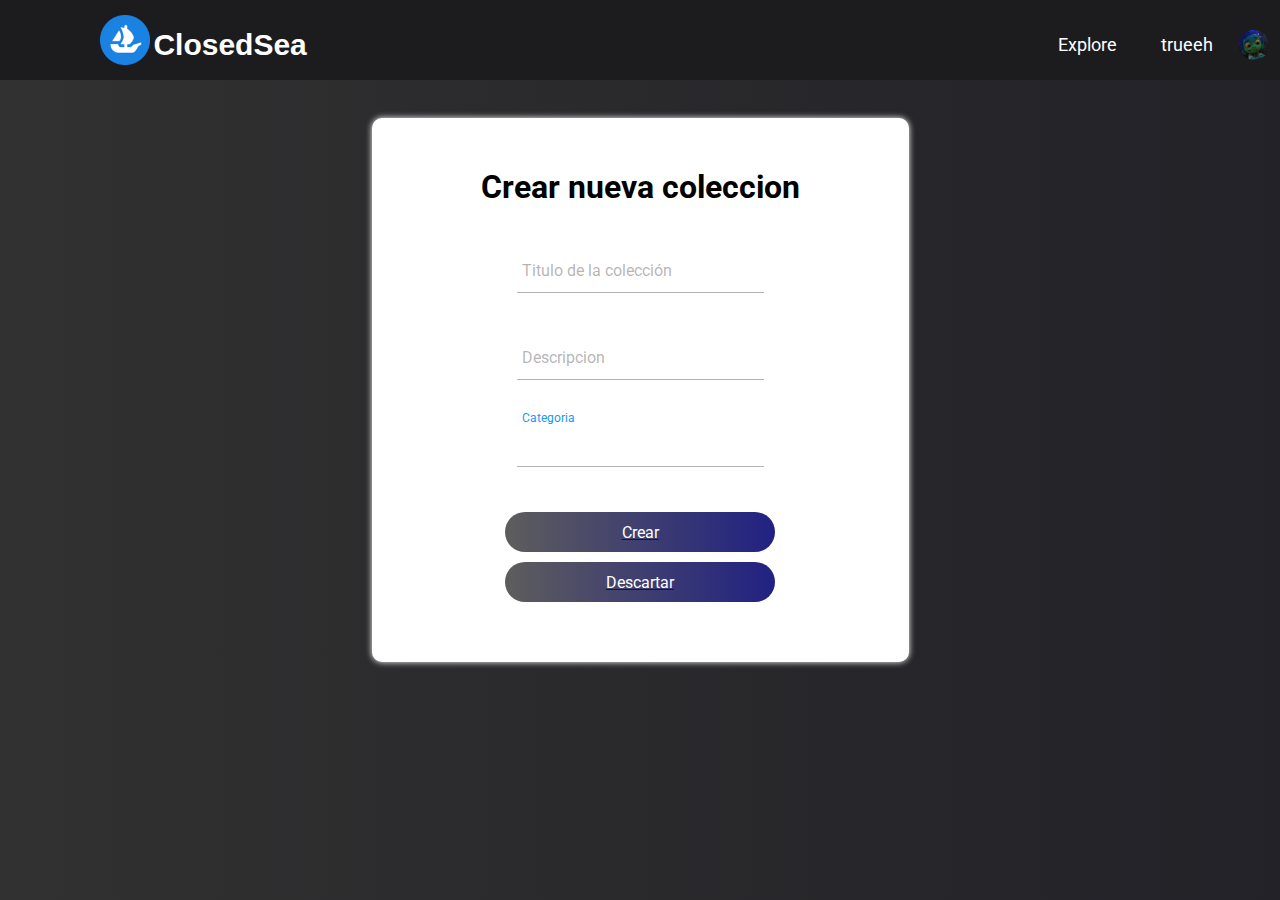
<file: src/main/webapp/create-collection.html>
<!DOCTYPE html>
<!-- Declaration of language and apis to be used in html -->
<html lang="en">
<head>
    <meta charset="UTF-8">
    <meta name="viewport" content="width=device-width, initial-scale=1.0">
    <title>ClosedSea</title>
    <link rel="stylesheet" href="css/create-collection.css">
    <link href="https://fonts.googleapis.com/css?family=Roboto:300,400,500,700&display=swap" rel="stylesheet">
</head>
<body>
<!-- Header declaration with css file --->
<header class="header">
    <!--NavBar declaration and functions-->
    <nav class="nav">
        <!-- Navbar logo and avatar logo --->
        <img src="./Resources/closedsea%20favicon.png" class="favicon">
        <img src="./Resources/UserAvatar.png" class="nav-avatar">
        <!-- Navbar text logo --->
        <a href="indexArtista.html" class="logo nav-link">ClosedSea</a>
        <!-- Navbar made with an ordered list and within that list an unordered list --->
        <ul class="nav-menu">
            <li class="nav-menu-item">
                <a href="explore.html" class="nav-menu-link nav-link">Explore</a>
            </li>
            <li class="nav-menu-item nav-menu-login">
                <a href="#" class="nav-menu-link nav-link">trueeh</a>
            </li>
        </ul>
    </nav>
</header>
<!-- Form declaration to get the new NFT information-->
<form id="formulario">
    <div class="form">
        <h1>Crear nueva coleccion</h1>
        <!-- Div with the collection title information-->
        <div class="grupo">
            <input type="text" name="" id="name" required><span class="barra"></span>
            <label>Titulo de la colección</label>
        </div>
        <!-- Div with the collection category information-->
        <div class="grupo">
            <input type="text" name="" id="description" required><span class="barra"></span>
            <label>Descripcion</label>
        </div>

        <div class="grupo">
            <!--<textarea name="descripcion" id="description" cols="30" rows="10" placeholder="Descripcion"></textarea>-->
            <input type="text" id="category"><span class="barra"></span>
            <label>Categoria</label>
        </div>
        <!-- Button to create and publish the nft -->
        <a href="wallet.html">
            <button type="submit">Crear</button>
        </a>

        <a href="javascript: history.go(-1)">
            <button type="input">Descartar</button>
        </a>

    </div>
</form>
<script>

    const createCollectionForm = document.querySelector("form");

    createCollectionForm.onsubmit = async (e) => {
        e.preventDefault();
        let data = {
            "name": document.getElementById("name").value,
            "description": document.getElementById("description").value,
            "email": sessionStorage.getItem("email"),
            "category": document.getElementById("category").value,
        };

        let response = await fetch("./api/users/" + data.email + "/collections", {
            method: "POST",
            headers: {
                "Content-type": "application/json"
            },
            body: JSON.stringify(data),
        });

        let message = await response.json();
        alert(message);

        sessionStorage.setItem("name", data.name);
        sessionStorage.setItem("description", data.description);
        sessionStorage.setItem("category", data.category);

        window.location.href = "create-collection.html";
    }
</script>
</body>
</html>
</file>
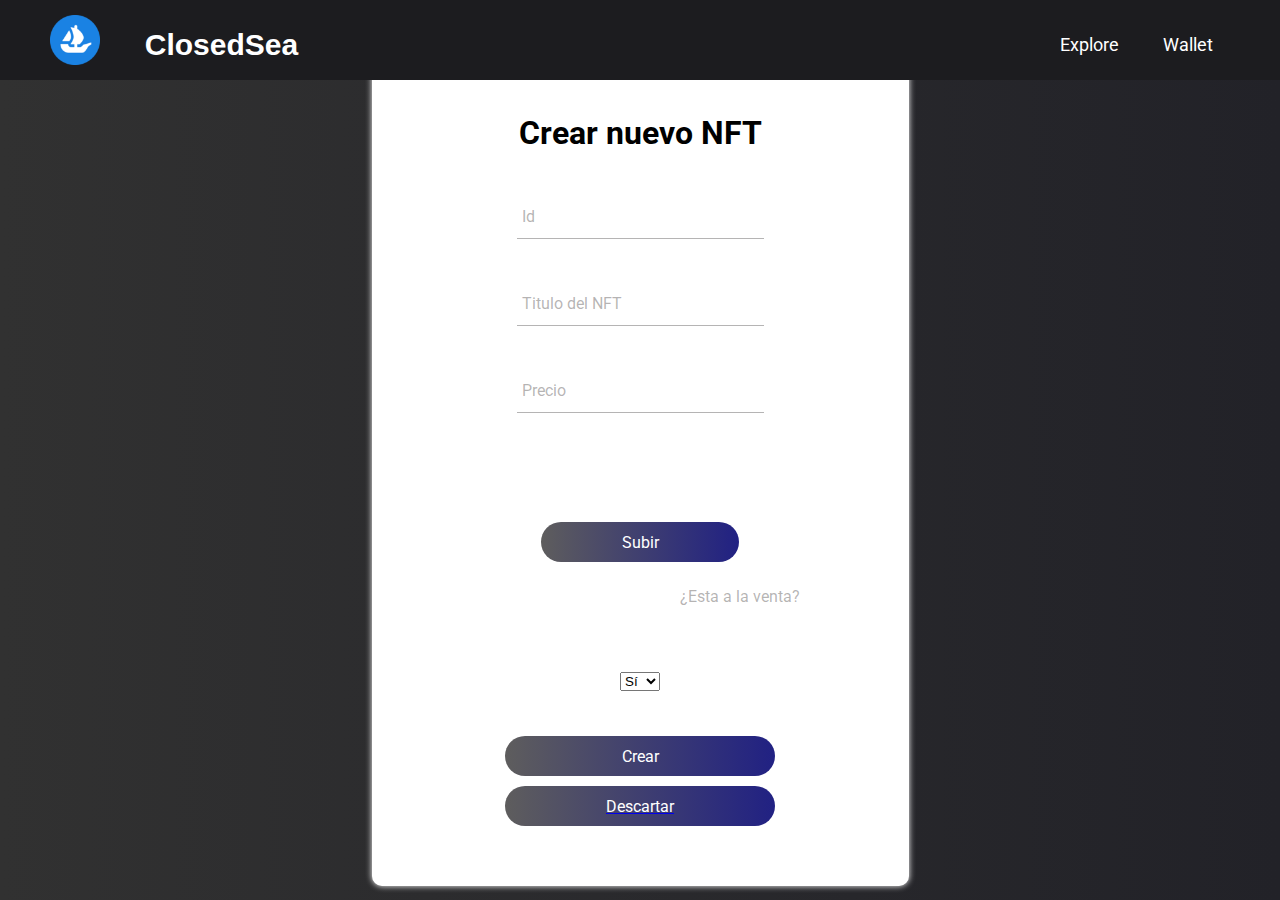
<file: src/main/webapp/create-nft-piece.html>
<!DOCTYPE html>
<!-- Declaration of language and apis to be used in html -->
<html lang="es">
<head>
    <meta charset="UTF-8">
    <meta name="viewport" content="width=device-width, initial-scale=1.0">
    <title>ClosedSea</title>
    <link rel="stylesheet" href="css/create-nft-piece.css">
    <link href="https://fonts.googleapis.com/css?family=Roboto:300,400,500,700&display=swap" rel="stylesheet">
</head>
<body>
<!-- Header declaration with css file --->
<header class="header">
    <!--NavBar declaration and functions-->
    <nav class="nav">
        <!-- Navbar logo and avatar logo --->
        <img src="./Resources/closedsea%20favicon.png" class="favicon">
        <!-- Navbar text logo --->
        <a href="javascript: history.go(-1)" class="logo nav-link">ClosedSea</a>
        <!-- Navbar made with an ordered list and within that list an unordered list --->
        <ul class="nav-menu">
            <li class="nav-menu-item">
                <a href="explore.html" class="nav-menu-link nav-link">Explore</a>
            </li>
            <li class="nav-menu-item ">
                <a href="wallet.html" class="nav-menu-link nav-link">Wallet</a>
            </li>
        </ul>
    </nav>
</header>
<!-- Nft main page and main div with information -->
<form id="createNftForm">
    <div class="form">
        <!-- Create a new nft title -->
        <h1>Crear nuevo NFT</h1>
        <!-- Nft title information -->
        <div class="grupo">
            <input type="text" id="id" required><span class="barra"></span>
            <label>Id</label>
        </div>

        <div class="grupo">
            <input type="text" id="name" required><span class="barra"></span>
            <label>Titulo del NFT</label>
        </div>

        <div class="grupo">
            <input type="text" id="price" required><span class="barra"></span>
            <label>Precio</label>
        </div>
        <!-- Image input div -->

        <div>
            <img id="image">
        </div>

        <div class="grupo">
            <button type="button" id="imagePath">Subir</button>
        </div>

        <!-- Final price div with label -->

        <div class="lblcheckbox">
            <center>
                <label class="lblcheckbox">¿Esta a la venta?</label>
            </center>
        </div>

        <div class="grupo">
            <center><select id="forSale" required>
                <option value="Sí" name="Sí">Sí</option>
                <option value="No" name="No">No</option>
            </select></center>
        </div>

        <!-- Create button  -->
        <button type="submit" id="createButton">Crear</button>
        <!-- Discard button  -->
        <a href="javascript: history.go(-1)">
            <button type="button">Descartar</button>
        </a>
    </div>
</form>

<script src="https://widget.cloudinary.com/v2.0/global/all.js" type="text/javascript"></script>
<script src="Scripts/imageServiceWidget.js"></script>
<!--   <script>

       const createNftForm = document.querySelector("form");

       createNftForm.onsubmit = async (e) => {

           e.preventDefault()
           let data = {
               "id": document.getElementById("id").value,
               "name": document.getElementById("name").value,
               "forSale": document.getElementById("forSale").value,
               "imagePath": document.getElementById("imagePath").files[0].name,
               "price": document.getElementById("price").value,
           };

           let response = await fetch("./api/collections/" + data.id + "/arts", {
               method: "POST",
               headers: {
                   "Content-type": "application/json"
               },
               body: JSON.stringify(data),
           });

           let message = await response.json();
           alert(message);

           if (data.forSale === "No") {
               sessionStorage.setItem(false, data.forSale);
           } else {
               sessionStorage.setItem(true, data.forSale);
           }

           sessionStorage.setItem("name", data.name);
           sessionStorage.setItem("imagePath", data.imagePath);
           sessionStorage.setItem("price", data.price);

           window.location.href = "create-nft-piece.html";
       }
   </script>-->

</body>
</html>
</file>
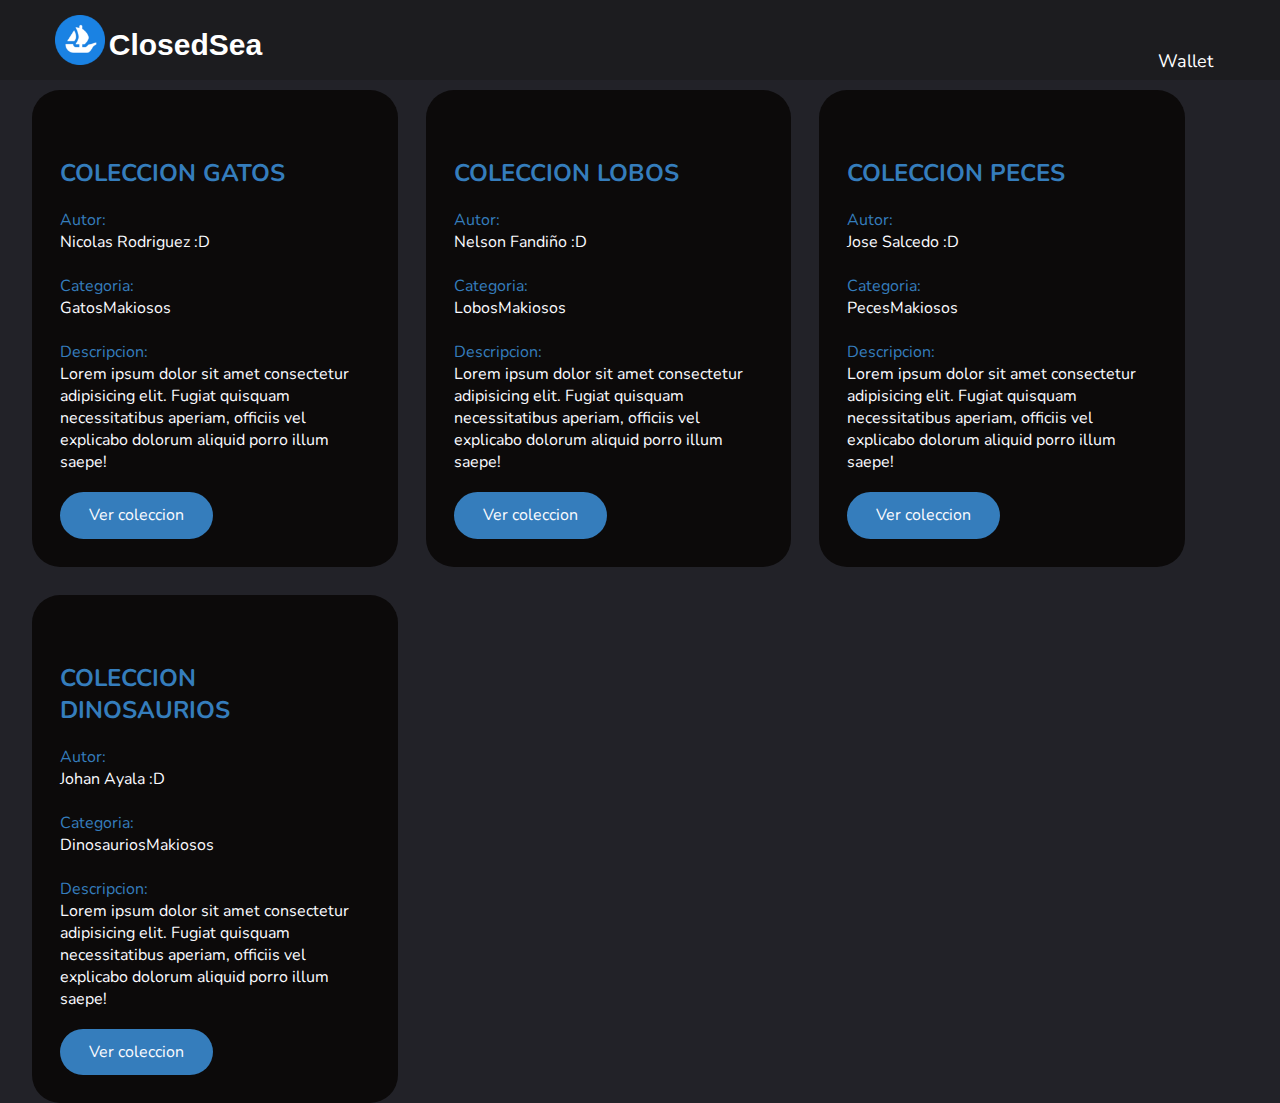
<file: src/main/webapp/explore.html>
<!DOCTYPE html>
<!-- Declaration of language and apis to be used in html -->
<html>
<head>
    <meta charset="UTF-8">
    <title>Explore NFT´s</title>
    <link rel="stylesheet" href="css/explore.css">
</head>
<!-- Body declaration --->
<body>
<header class="header">
    <!--NavBar declaration and functions-->
    <nav class="nav">
        <!-- Navbar logo and avatar logo --->
        <img src="./Resources/closedsea%20favicon.png" class="favicon">
        <!-- Navbar made with an ordered list and within that list an unordered list --->
        <a href="javascript: history.go(-1)" class="logo nav-link">ClosedSea</a>
        <ul class="nav-menu">
            <li class="nav-menu-item ">
                <a href="wallet.html" class="nav-menu-link nav-link"> Wallet</a>
            </li>
        </ul>

    </nav>
</header>
<!-- Collection cards -->

        <!-- card1 -->
<div class="container">
    <section class="card-section">
        <!-- card1 -->
        <div class="card" id="card">
            <div class="card-body">
                <h2>Coleccion Gatos</h2>
                <label>Autor:</label>
                <p>Nicolas Rodriguez :D</p><br>
                <label>Categoria:</label>
                <p> GatosMakiosos </p><br>
                <label >Descripcion:</label>
                <p>Lorem ipsum dolor sit amet consectetur adipisicing elit. Fugiat quisquam necessitatibus
                    aperiam, officiis vel explicabo dolorum aliquid porro illum saepe!</p>
                <a href="arts.html">Ver coleccion</a>
            </div>
        </div>

        <div class="card" id="card">
            <div class="card-body">
                <h2>Coleccion Lobos</h2>
                <label>Autor:</label>
                <p>Nelson Fandiño :D</p><br>
                <label>Categoria:</label>
                <p> LobosMakiosos </p><br>
                <label >Descripcion:</label>
                <p>Lorem ipsum dolor sit amet consectetur adipisicing elit. Fugiat quisquam necessitatibus
                    aperiam, officiis vel explicabo dolorum aliquid porro illum saepe!</p>
                <a href="arts.html">Ver coleccion</a>
            </div>
        </div>

        <div class="card" id="card">
            <div class="card-body">
                <h2>Coleccion Peces</h2>
                <label>Autor:</label>
                <p>Jose Salcedo :D</p><br>
                <label>Categoria:</label>
                <p> PecesMakiosos </p><br>
                <label >Descripcion:</label>
                <p>Lorem ipsum dolor sit amet consectetur adipisicing elit. Fugiat quisquam necessitatibus
                    aperiam, officiis vel explicabo dolorum aliquid porro illum saepe!</p>
                <a href="arts.html">Ver coleccion</a>
            </div>
        </div>

        <div class="card" id="card">
            <div class="card-body">
                <h2>Coleccion Dinosaurios</h2>
                <label>Autor:</label>
                <p>Johan Ayala :D</p><br>
                <label>Categoria:</label>
                <p> DinosauriosMakiosos </p><br>
                <label >Descripcion:</label>
                <p>Lorem ipsum dolor sit amet consectetur adipisicing elit. Fugiat quisquam necessitatibus
                    aperiam, officiis vel explicabo dolorum aliquid porro illum saepe!</p>
                <a href="arts.html">Ver coleccion</a>
            </div>
        </div>
    </section>
</div>

<!--<script src="./Scripts/nftArts.js"></script>-->
</body>
</html>
</file>
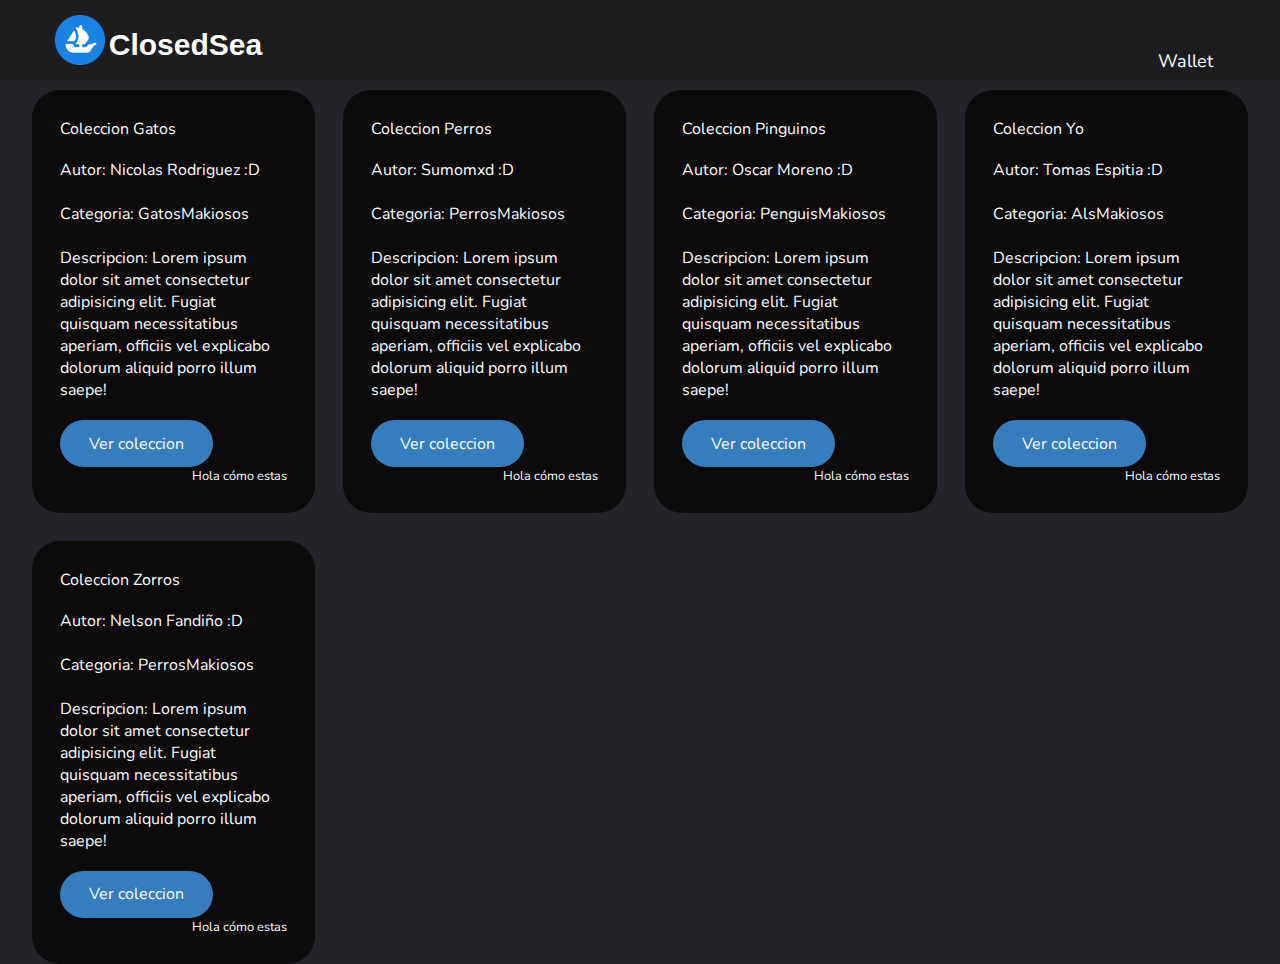
<file: src/main/webapp/exploreComprador.html>
<!DOCTYPE html>
<!-- Declaration of language and apis to be used in html -->
<html>
<head>
    <meta charset="UTF-8">
    <title>Explore NFT´s</title>
    <link rel="stylesheet" href="css/explore.css">
</head>
<!-- Body declaration --->
<body>
<header class="header">
    <!--NavBar declaration and functions-->
    <nav class="nav">
        <!-- Navbar logo and avatar logo --->
        <img src="./Resources/closedsea%20favicon.png" class="favicon">
        <!-- Navbar made with an ordered list and within that list an unordered list --->
        <a href="indexComprador.html" class="logo nav-link">ClosedSea</a>
        <!-- Navbar made with an ordered list and within that list an unordered list --->
        <ul class="nav-menu">

            <li class="nav-menu-item ">
                <a href="wallet.html" class="nav-menu-link nav-link"> Wallet</a>
            </li>

        </ul>
    </nav>
</header>
<!-- Collection cards -->

<!-- Collections title with center attribute-->

<!-- Collection cards -->
<div class="container">
    <section class="card-section">
        <!-- card1 -->

        <div class="card">
            <div class="card-header">Coleccion Gatos</div>
            <div class="card-body">
                <p>Autor: Nicolas Rodriguez :D</p>  <br>

                <p>Categoria: GatosMakiosos </p>  <br>

                <p>Descripcion:
                    Lorem ipsum dolor sit amet consectetur adipisicing elit. Fugiat quisquam necessitatibus aperiam, officiis vel explicabo dolorum aliquid porro illum saepe!</p>

                <a href="#">Ver coleccion</a>
            </div>
            <div class="card-footer">Hola cómo estas</div>
        </div>
        <!-- card2-->

        <div class="card">
            <div class="card-header">Coleccion Perros</div>
            <div class="card-body">
                <p>
                <p>Autor: Sumomxd :D</p>  <br>

                <p>Categoria: PerrosMakiosos </p>  <br>

                <p>Descripcion:
                    Lorem ipsum dolor sit amet consectetur adipisicing elit. Fugiat quisquam necessitatibus aperiam, officiis vel explicabo dolorum aliquid porro illum saepe!</p>
                </p>
                <a href="#">Ver coleccion</a>
            </div>
            <div class="card-footer">Hola cómo estas</div>
        </div>
        <!-- card3-->

        <div class="card">
            <div class="card-header">Coleccion Pinguinos</div>
            <div class="card-body">
                <p>
                <p>Autor: Oscar Moreno :D</p>  <br>

                <p>Categoria: PenguisMakiosos </p>  <br>

                <p>Descripcion:
                    Lorem ipsum dolor sit amet consectetur adipisicing elit. Fugiat quisquam necessitatibus aperiam, officiis vel explicabo dolorum aliquid porro illum saepe!</p>
                </p>
                <a href="#">Ver coleccion</a>
            </div>
            <div class="card-footer">Hola cómo estas</div>
        </div>

        <!-- card3-->

        <div class="card">
            <div class="card-header">Coleccion Yo</div>
            <div class="card-body">
                <p>
                <p>Autor: Tomas Espitia :D</p>  <br>

                <p>Categoria: AlsMakiosos </p>  <br>

                <p>Descripcion:
                    Lorem ipsum dolor sit amet consectetur adipisicing elit. Fugiat quisquam necessitatibus aperiam, officiis vel explicabo dolorum aliquid porro illum saepe!</p>
                </p>
                <a href="#">Ver coleccion</a>
            </div>
            <div class="card-footer">Hola cómo estas</div>
        </div>

        <!-- card3-->

        <div class="card">
            <div class="card-header">Coleccion Zorros</div>
            <div class="card-body">
                <p>
                <p>Autor: Nelson Fandiño :D</p>  <br>

                <p>Categoria: PerrosMakiosos </p>  <br>

                <p>Descripcion:
                    Lorem ipsum dolor sit amet consectetur adipisicing elit. Fugiat quisquam necessitatibus aperiam, officiis vel explicabo dolorum aliquid porro illum saepe!</p>
                </p>
                <a href="#">Ver coleccion</a>
            </div>
            <div class="card-footer">Hola cómo estas</div>
        </div>

    </section>
</div>

</body>
</html>
</file>
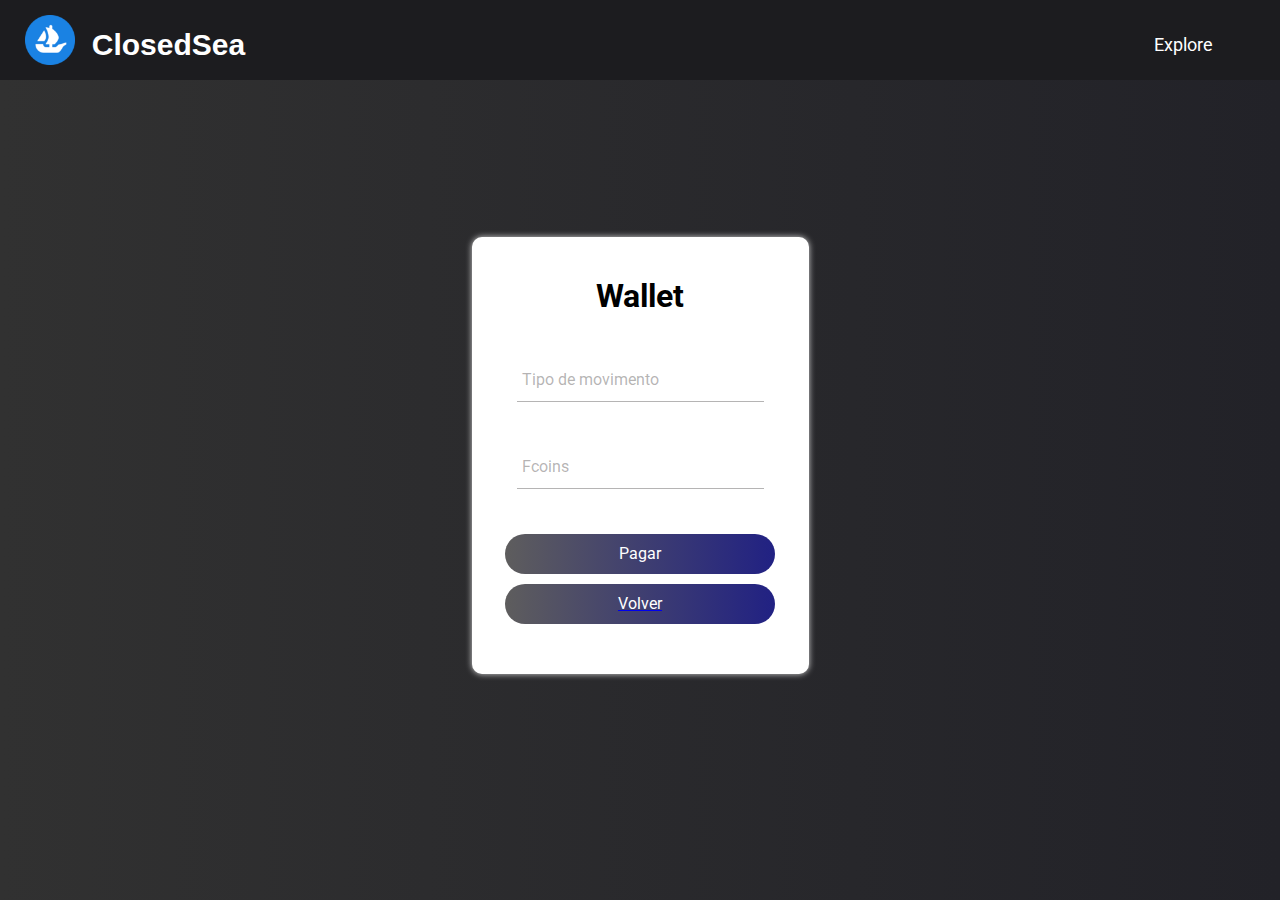
<file: src/main/webapp/wallet.html>
<!DOCTYPE html>
<!-- Declaration of language and apis to be used in html -->
<html lang="es">
    <head>
        <meta charset="UTF-8">
        <meta name="viewport" content="width=device-width, initial-scale=1.0">
        <title>ClosedSea</title>
        <link rel="stylesheet" href="css/wallet.css">
        <link href="https://fonts.googleapis.com/css?family=Roboto:300,400,500,700&display=swap" rel="stylesheet">
    </head>
    <body>
        <header class="header">
            <!--NavBar declaration and functions-->
            <nav class="nav">
                <!-- Navbar logo and avatar logo --->
                <img src="./Resources/closedsea%20favicon.png" class="favicon">
                <!-- Navbar text logo --->

                <a href="javascript: history.go(-1)" class="logo nav-link">ClosedSea</a>

                <!-- Navbar made with an ordered list and within that list an unordered list --->
                <ul class="nav-menu">
                    <li class="nav-menu-item">
                        <a href="javascript: history.go(-1)" class="nav-menu-link nav-link">Explore</a>
                    </li>

                </ul>
            </nav>
        </header>
        <!-- Form to get the wallet information -->
        <form class="formulario"  id="createWallethistoryForm" >
            <div class="form">
                <!-- Wallet title -->
                <h1>Wallet</h1>

                <div class="grupo">
                    <input type="text" name="type" id="type" required><span class="barra"></span>
                    <label>Tipo de movimento</label>
                </div>

                <div class="grupo">
                    <input type="text" name="fcoins" id="fcoins" required><span class="barra"></span>
                    <label>Fcoins</label>
                </div>

            </div>
                <!-- Pay button -->
                <button type="input">Pagar</button>
            <a href="javascript: history.go(-1)">
                <button type="button">Volver</button>
            </a>
            </div>
        </form>

        <script>
            const createWallethistoryForm = document.querySelector("form");

            createWallethistoryForm.onsubmit = async (e) => {
                e.preventDefault();
                let data = {
                    "type": document.getElementById("type").value,
                    "email": sessionStorage.getItem("email"),
                    "fcoins": document.getElementById("fcoins").value,
                };

                let response = await fetch("./api/users/"+data.email+"/wallet-histories", {
                    method: "POST",
                    headers: {
                        "Content-type": "application/json"
                    },
                    body: JSON.stringify(data),
                });

                let message = await response.json();
                alert(message);

                sessionStorage.setItem("type", data.type);
                sessionStorage.setItem("fcoins", data.fcoins);

                window.location.href = "wallet.html";

            }
        </script>
    </body>
</html>
</file>
<file: src/main/webapp/css/create-collection.css>
/*text color*/
:root {
    --colorTextos: #49454567;
}

/*panel creation*/
*,
::before,
::after {
    margin: 0;
    padding: 0;
    box-sizing: border-box;
}

/*shapes the body of the window*/
body {
    font-family: 'Roboto';
    background: #222228;
    background: -webkit-linear-gradient(to right, #313131, #222228);
    background: linear-gradient(to right, #313131, #222228);
    height: 650px;
    display: flex;
    justify-content: center;
    align-items: center;
}

/*form to titles*/
h1 {
    text-align: center;
    font-weight: 700;
}

/*shapes the panel where the buttons and text are*/
form {
    background: #fff;
    padding: 50px 100px;
    box-shadow: 0 0 6px 0 #fff;
    border-radius: 10px;
    margin-top: 130px;
}

/*shapes the panel where the buttons and text are*/
.form {
    width: 100%;
    margin: auto;
}

/*gives margin and size to the form*/
form .grupo {
    position: relative;
    margin: 45px;
}

/*shape text boxes*/
input {
    background: none;
    color: #c6c6c6;
    font-size: 18px;
    padding: 10px 10px 10px 5px;
    display: block;
    width: 100%;
    border: none;
    border-bottom: 1px solid var(--colorTextos);
}

/*remove margins from text boxes*/
input:focus {
    outline: none;
    color: #5e5d5d;
}

/*Create the animations to the text boxes*/
label {
    color: var(--colorTextos);
    font-size: 16px;
    position: absolute;
    left: 5px;
    top: 10px;
    transition: 0.5s ease all;
    pointer-events: none;
}

/*Gives characteristics to text boxes*/
input:focus ~ label,
input:valid ~ label {
    top: -14px;
    font-size: 12px;
    color: #2196f3;
}

/*Gives characteristics to the bars*/
.barra {
    position: relative;
    display: block;
    width: 100%;
}

/*Gives characteristics to the bars*/
.barra::before {
    content: "";
    height: 2px;
    width: 0%;
    bottom: 0;
    position: absolute;
    background: linear-gradient(to right, #504f4f, #222228);
    transition: 0.3s ease width;
    left: 0;
}

/*Gives characteristics to the bars*/
input:focus ~ .barra::before {
    width: 100%;
}

/*Gives all the features to the buttons*/
button {
    font-family: 'roboto';
    background: #222228;
    background: -webkit-linear-gradient(to right, #5e5d5d, #212183);
    background: linear-gradient(to right, #5e5d5d, #212183);
    border: none;
    display: block;
    width: 80%;
    margin: 10px auto;
    color: #fff;
    height: 40px;
    font-size: 16px;
    cursor: pointer;
    border-radius: 20px;

    /*shapes the icons*/
}

.favicon {
    margin-top: 10px;
    height: 50px;
    width: 50px;
    position: relative;
    left: 95px;
}

/*style the entire header*/
.header {
    background-color: #1c1c1f;
    height: 80px;
    position: fixed;
    width: 100%;
    top: 0;
    left: 0;
    z-index: 100;
}

/*styles the entire nav*/
.nav {
    padding: 5px;
    display: flex;
    max-width: 1300px;
    justify-content: space-between;
    margin: 0 auto;
}

/*create animations for the nav*/
.nav-link {
    color: #ffffff;
    text-decoration: none;
}

/*create styles for the logo text*/
.logo {
    font-size: 30px;
    font-weight: bold;
    font-family: "Montserrat", sans-serif;
    padding: 0 40px;
    line-height: 80px;
    margin-left: -1350px;
}

/*shapes the user logo*/
.nav-avatar {
    margin-top: 15px;
    height: 30px;
    width: 30px;
    position: relative;
    left: 495px;
    top: 10px;
}

/*Style the navigation bar*/
.nav-menu {
    display: flex;
    margin-right: 40px;
    list-style: none;

}

/*Style the navigation bar*/
.nav-menu-item {
    font-size: 18px;
    margin: 0 10px;
    line-height: 80px;
    text-transform: none;
    width: max-content;
}

/*Style the navigation bar*/
.nav-menu-link {
    padding: 8px 12px;
    border-radius: 3px;
}

/*Style the navigation bar*/
.nav-menu-link:hover {
    background-color: #565454;
    transition: 0.5s;
}

/*modifies the size of the page depending on the device*/
@media screen and (max-width: 500px) {
    form {
        width: 80%;
    }
}
</file>
<file: src/main/webapp/css/create-nft-piece.css>
/*text color*/
:root {
    --colorTextos: #49454567;
}

/*panel creation*/
*,
::before,
::after {
    margin: 0;
    padding: 0;
    box-sizing: border-box;
}

/*shapes the body of the window*/
body {
    font-family: 'Roboto';
    background: #222228;
    background: -webkit-linear-gradient(to right, #313131, #222228);
    background: linear-gradient(to right, #313131, #222228);
    height: 650px;
    display: flex;
    justify-content: center;
    align-items: center;
}

.favicon {
    margin-top: 10px;
    height: 50px;
    width: 50px;
    position: relative;
    left: 45px;
}

/*style the entire header*/
.header {
    background-color: #1c1c1f;
    height: 80px;
    position: fixed;
    width: 100%;
    top: 0;
    left: 0;
    z-index: 100;
}

/*styles the entire nav*/
.nav {
    padding: 5px;
    display: flex;
    max-width: 1300px;
    justify-content: space-between;
    margin: 0 auto;
}

/*create animations for the nav*/
.nav-link {
    color: #ffffff;
    text-decoration: none;
}

/*create styles for the logo text*/
.logo {
    font-size: 30px;
    font-weight: bold;
    font-family: "Montserrat", sans-serif;
    padding: 0 40px;
    line-height: 80px;
    margin-left: -650px;
}

/*shapes the user logo*/
.nav-avatar {
    margin-top: 15px;
    height: 30px;
    width: 30px;
    position: relative;
    left: 330px;
    top: 10px;
}

/*Style the navigation bar*/
.nav-menu {
    display: flex;
    margin-right: 40px;
    list-style: none;

}

/*Style the navigation bar*/
.nav-menu-item {
    font-size: 18px;
    margin: 0 10px;
    line-height: 80px;
    text-transform: none;
    width: max-content;
}

/*Style the navigation bar*/
.nav-menu-link {
    padding: 8px 12px;
    border-radius: 3px;
}

/*Style the navigation bar*/
.nav-menu-link:hover {
    background-color: #565454;
    transition: 0.5s;
}

/*form to titles*/
h1 {
    text-align: center;
    font-weight: 700;
}

/*shapes the panel where the buttons and text are*/
form {
    background: #fff;
    padding: 50px 100px;
    box-shadow: 0 0 6px 0 #fff;
    border-radius: 10px;
    margin-top: 300px;
}

/*shapes the panel where the buttons and text are*/
.form {
    width: 100%;
    margin: auto;
}

/*gives margin and size to the form*/
form .grupo {
    position: relative;
    margin: 45px;
}

/*shape text boxes*/
input {
    background: none;
    color: #c6c6c6;
    font-size: 18px;
    padding: 10px 10px 10px 5px;
    display: block;
    width: 100%;
    border: none;
    border-bottom: 1px solid var(--colorTextos);
}

/*remove margins from text boxes*/
input:focus {
    outline: none;
    color: #5e5d5d;
}

/*Create the animations to the text boxes*/
label {
    color: var(--colorTextos);
    font-size: 16px;
    position: absolute;
    left: 5px;
    top: 10px;
    transition: 0.5s ease all;
    pointer-events: none;
}

/*Gives characteristics to text boxes*/
input:focus ~ label,
input:valid ~ label {
    top: -14px;
    font-size: 12px;
    color: #2196f3;
}

/*Gives characteristics to the bars*/
.barra {
    position: relative;
    display: block;
    width: 100%;
}

/*Gives characteristics to the bars*/
.barra::before {
    content: "";
    height: 2px;
    width: 0%;
    bottom: 0;
    position: absolute;
    background: linear-gradient(to right, #504f4f, #222228);
    transition: 0.3s ease width;
    left: 0;
}

/*Gives characteristics to the bars*/
input:focus ~ .barra::before {
    width: 100%;
}

/*Gives all the features to the buttons*/
button {
    font-family: 'roboto';
    background: #222228;
    background: -webkit-linear-gradient(to right, #5e5d5d, #212183);
    background: linear-gradient(to right, #5e5d5d, #212183);
    border: none;
    display: block;
    width: 80%;
    margin: 10px auto;
    color: #fff;
    height: 40px;
    font-size: 16px;
    cursor: pointer;
    border-radius: 20px;
}

.lblcheckbox{
    position: relative;
    left: 50px;
    bottom: 30px
}

#switch{
    position: relative;
    bottom: 15px;
}
/*shapes the icons*/

/*modifies the size of the page depending on the device*/
@media screen and (max-width: 500px) {
    form {
        width: 80%;
    }
}
</file>
<file: src/main/webapp/css/explore.css>
/*Font import*/
@import url('https://fonts.googleapis.com/css2?family=Nunito:wght@700&display=swap');
/*Styles for all html*/


/*Styles for body*/
body {
    padding: 0;
    margin: 0;
    background-color: #222228;
    color: #fafbff;
    min-height: 100vh;
    display: flex;
    align-items: center;
    font-family: 'Nunito', sans-serif;
}


/*Styles applied to the header*/
.header {
    background-color: #1c1c1f;
    height: 80px;
    position: fixed;
    width: 100%;
    top: 0;
    left: 0;
    z-index: 1000;

}

/*Styles applied to the nav*/
.nav {
    padding: 5px;
    display: flex;
    max-width: 1300px;
    justify-content: space-between;
    margin: 0 auto;

}

.favicon {
    margin-top: 10px;
    height: 50px;
    width: 50px;
    position: relative;
    left: 50px;
}

/*Styles applied to texts with links*/
.nav-link {
    color: #ffffff;
    text-decoration: none;

}

/*Styles applied to the text ClosedSea*/
.logo {
    font-size: 30px;
    font-weight: bold;
    font-family: "Montserrat", sans-serif;
    position: relative;
    left: -390px;
    padding: 0 40px;
    line-height: 80px;
}

/*Styles applied to the menu inside the nav*/
.nav-menu {
    display: flex;
    margin-right: 40px;
    list-style: none;
}

/*Styles applied to menu items*/
.nav-menu-item {
    font-size: 18px;
    margin: 0 10px;
    line-height: 80px;
    text-transform: none;
    width: max-content;
}

.nav-menu-link {
    padding: 8px 12px;
    border-radius: 3px;
}

/*Transition when hovering the mouse over menu items*/
.nav-menu-link:hover {
    background-color: #565454;
    transition: 0.5s;
}
/* cierre de estilos nav*/


/*Inicio estilos explore*/

/*Styles applied to the title*/
.tittle {
    color: white;
}

.container{
    padding-left: 2rem;
    padding-right: 2rem;
    z-index: 100;
    margin-top: 90px;
}

.card-section{
    display: grid;
    gap: 1.75rem;
    grid-template-columns: repeat(auto-fill, minmax(280px, 1fr));
}

.card{
    background-color: #0c0a0a;
    padding: 1.75rem;
    border-radius: 1.75rem;
    display: flex;
    flex-wrap: wrap;
}

.card h2{
    flex-basis: 100%;
    font-size: 1.5rem;
    text-transform: uppercase;
    color: #357dbc;

}

.card .card-body{
    flex-basis: 100%;
    margin-top: 1.2rem;
}

.card .card-body p{
    margin: 0;
}

.card .card-body label{
    margin: 0;
    color: #357dbc;
}

.card .card-body a{
    text-decoration: none;
    color: #fafbff;
    display: inline-block;
    padding: 0.7rem 1.75rem;
    border: 1px solid transparent;
    background-color: #357dbc;
    border-radius: 1.75rem;
    margin-top: 1.2rem;
    transition: background-color 0.4s ease-in, color 0.4s ease-in;
}

.card .card-body a:hover{
    background-color: rgb(30, 199, 233);
    border-color: #0e171f;
    color: #0e171f;
}

.card .card-footer {
    flex-basis: 100%;
    align-self: flex-end;
    text-align: end;
    font-size: 0.8rem;
}
</file>
<file: src/main/webapp/css/wallet.css>
/*text color*/
:root {
    --colorTextos: #49454567;
}

/*panel creation*/
*,
::before,
::after {
    margin: 0;
    padding: 0;
    box-sizing: border-box;
}

/*shapes the body of the window*/
body {
    font-family: 'Roboto';
    background: #222228;
    background: -webkit-linear-gradient(to right, #313131, #222228);
    background: linear-gradient(to right, #313131, #222228);
    height: 750px;
    display: flex;
    justify-content: center;
    align-items: center;
}

/*form to titles*/
h1 {
    text-align: center;
    font-weight: 700;
}

/*shapes the panel where the buttons and text are*/
form {
    background: #fff;
    padding: 40px 0;
    box-shadow: 0 0 6px 0 rgba(255, 255, 255, 0.8);
    border-radius: 10px;
    margin-top: 160px;

}

/*shapes the panel where the buttons and text are*/
.form {
    width: 100%;
    margin: auto;

}

/*gives margin and size to the form*/
form .grupo {
    position: relative;
    margin: 45px;
}

/*shape text boxes*/
input {
    background: none;
    color: #c6c6c6;
    font-size: 18px;
    padding: 10px 10px 10px 5px;
    display: block;
    width: 100%;
    border: none;
    border-bottom: 1px solid var(--colorTextos);
}

/*remove margins from text boxes*/
input:focus {
    outline: none;
    color: #5e5d5d;
}

/*Create the animations to the text boxes*/
label {
    color: var(--colorTextos);
    font-size: 16px;
    position: absolute;
    left: 5px;
    top: 10px;
    transition: 0.5s ease all;
    pointer-events: none;
}

/*Gives characteristics to text boxes*/
input:focus ~ label,
input:valid ~ label {
    top: -14px;
    font-size: 12px;
    color: #2148f3;
}

/*Gives characteristics to the bars*/
.barra {
    position: relative;
    display: block;
    width: 100%;
}

/*Gives characteristics to the bars*/
.barra::before {
    content: "";
    height: 2px;
    width: 0%;
    bottom: 0;
    position: absolute;
    background: linear-gradient(to right, #504f4f, #222228);
    transition: 0.3s ease width;
    left: 0;
}

/*Gives characteristics to the bars*/
input:focus ~ .barra::before {
    width: 100%;
}

/*Gives all the features to the buttons*/
button {
    font-family: 'roboto';
    background: #222228;
    background: -webkit-linear-gradient(to right, #5e5d5d, #212183);
    background: linear-gradient(to right, #5e5d5d, #212183);
    border: none;
    display: block;
    width: 80%;
    margin: 10px auto;
    color: #fff;
    height: 40px;
    font-size: 16px;
    cursor: pointer;
    border-radius: 20px;

}

/*shapes the icons*/
.favicon {
    margin-top: 10px;
    height: 50px;
    width: 50px;
    position: relative;
    left: 20px;
}

/*style the entire header*/
.header {
    background-color: #1c1c1f;
    height: 80px;
    position: fixed;
    width: 100%;
    top: 0;
    left: 0;
    z-index: 100;
}

/*styles the entire nav*/
.nav {
    padding: 5px;
    display: flex;
    max-width: 1300px;
    justify-content: space-between;
    margin: 0 auto;
}

/*create animations for the nav*/
.nav-link {
    color: #ffffff;
    text-decoration: none;
}

/*create styles for the logo text*/
.logo {
    font-size: 30px;
    font-weight: bold;
    font-family: "Montserrat", sans-serif;
    padding: 0 40px;
    line-height: 80px;
    margin-left: -850px;
}

/*Style the navigation bar*/
.nav-menu {
    display: flex;
    margin-right: 40px;
    list-style: none;

}

/*Style the navigation bar*/
.nav-menu-item {
    font-size: 18px;
    margin: 0 10px;
    line-height: 80px;
    text-transform: none;
    width: max-content;
}

/*Style the navigation bar*/
.nav-menu-link {
    padding: 8px 12px;
    border-radius: 3px;
}

/*Style the navigation bar*/
.nav-menu-link:hover {
    background-color: #565454;
    transition: 0.5s;
}

/*modifies the size of the page depending on the device*/
@media screen and (max-width: 500px) {
    form {
        width: 80%;
    }
}
</file>
